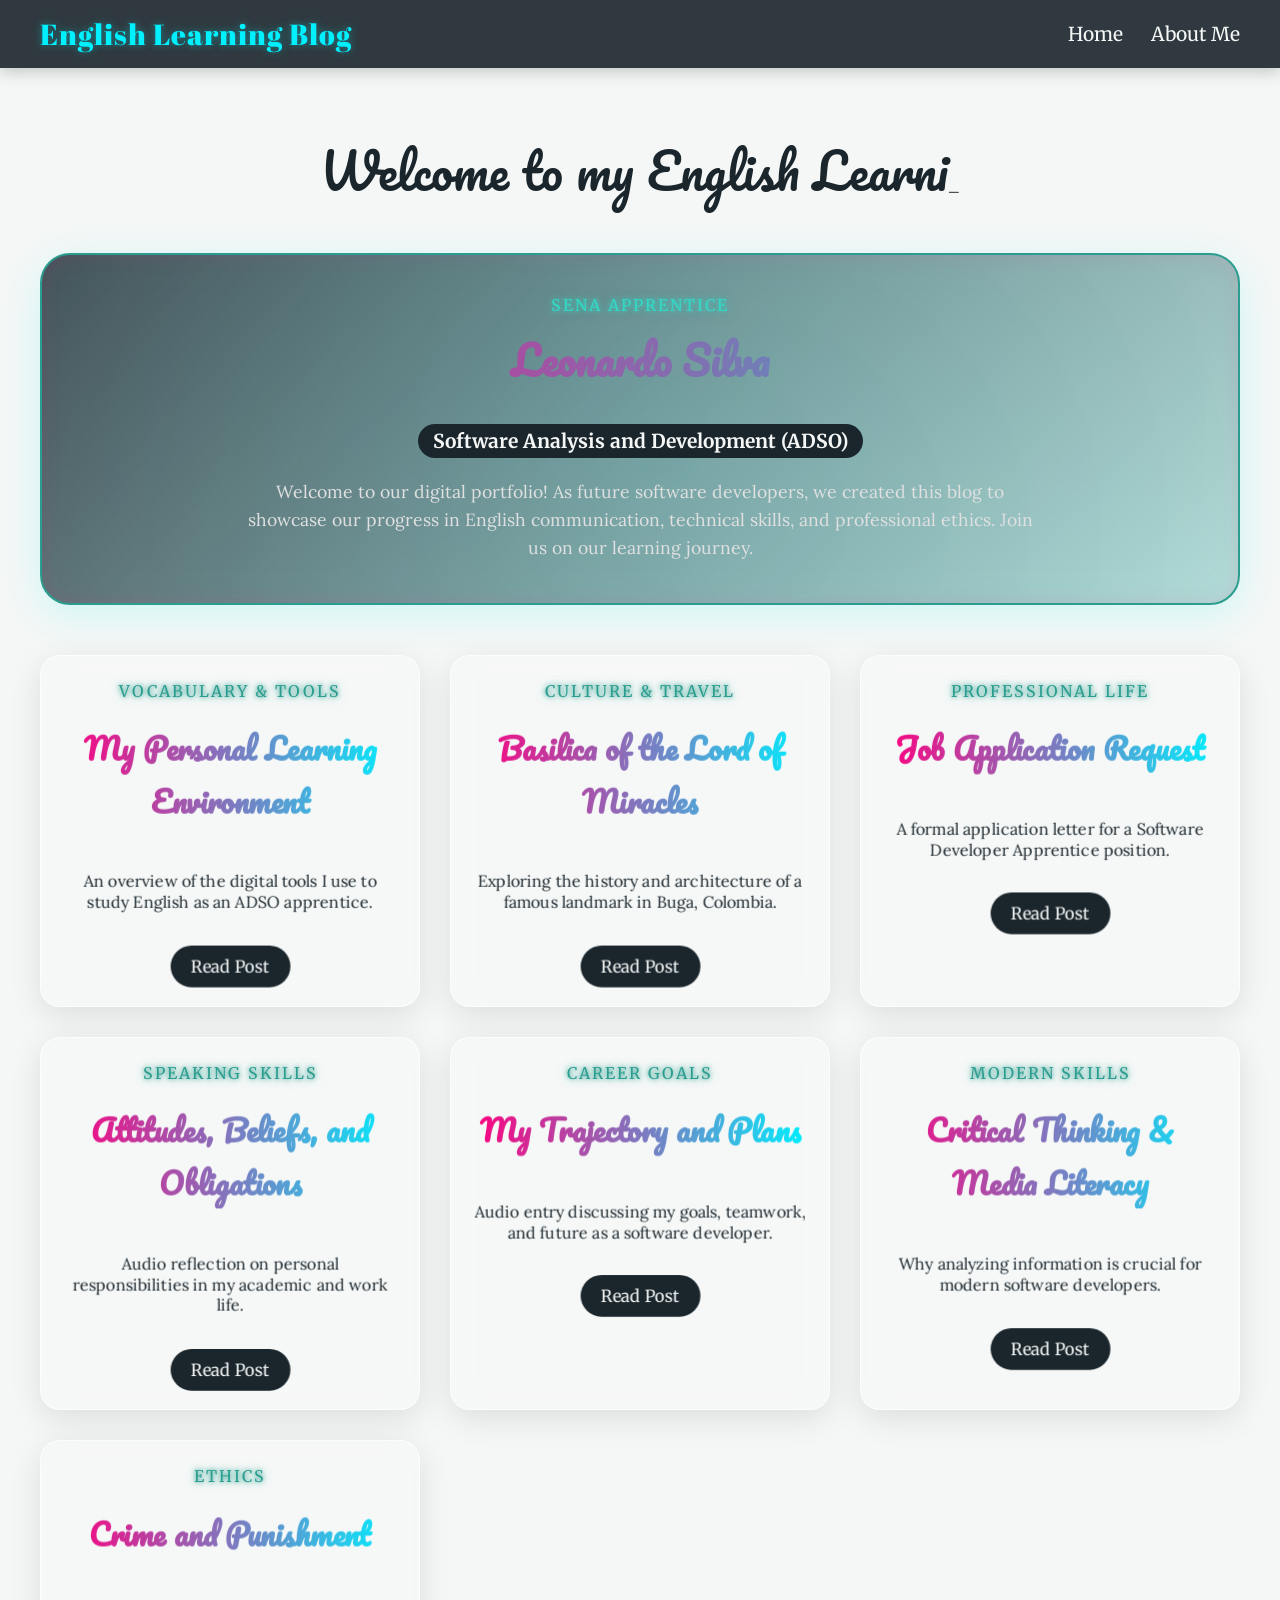
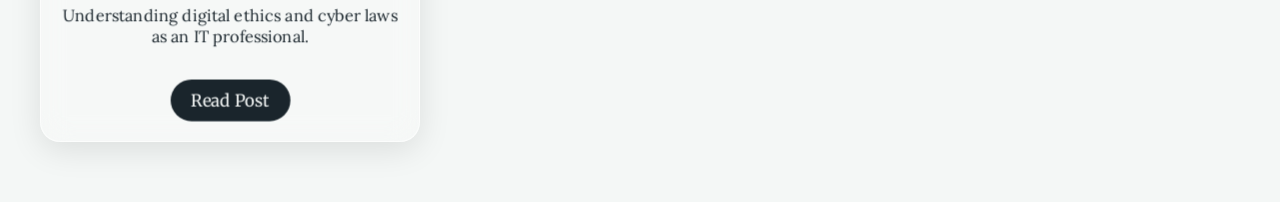
<file: index.html>
<!DOCTYPE html>
<html lang="en">
<head>
    <meta charset="UTF-8">
    <meta name="viewport" content="width=device-width, initial-scale=1.0">
    <title>My English Blog - SENA</title>
    <link rel="stylesheet" href="styles.css">
</head>
<body>

<nav>
    <div class="nav-brand">English Learning Blog</div>
    <div class="nav-links">
        <a href="index.html">Home</a>
        <a href="#">About Me</a>
    </div>
</nav>

<div class="container">
    <div class="typewriter-container">
        <span id="typewriter"></span><span class="cursor">_</span>
    </div>

    <!-- NUEVO: Banner de Autores Destacado -->
    <div class="author-banner hidden-scroll">
        <div class="banner-content">
            <span class="neon-glow-banner">SENA Apprentice</span>
            <h1 class="gradient-text-banner">Leonardo Silva</h1>
            <p class="role-text">Software Analysis and Development (ADSO)</p>
            <p class="bio-text">Welcome to our digital portfolio! As future software developers, we created this blog to showcase our progress in English communication, technical skills, and professional ethics. Join us on our learning journey.</p>
        </div>
    </div>
    <!-- FIN: Banner de Autores -->
    
    <div class="blog-grid">
        <!-- Post 1 -->
        <div class="card hidden-scroll">
            <span class="neon-glow">Vocabulary & Tools</span>
            <h2 class="gradient-text">My Personal Learning Environment</h2>
            <div class="reading-line"></div>
            <p>An overview of the digital tools I use to study English as an ADSO apprentice.</p>
            <a href="posts/post1.html">Read Post</a>
        </div>

        <!-- Post 2 -->
        <div class="card hidden-scroll">
            <span class="neon-glow">Culture & Travel</span>
            <h2 class="gradient-text">Basilica of the Lord of Miracles</h2>
            <div class="reading-line"></div>
            <p>Exploring the history and architecture of a famous landmark in Buga, Colombia.</p>
            <a href="posts/post2.html">Read Post</a>
        </div>

        <!-- Post 3 -->
        <div class="card hidden-scroll">
            <span class="neon-glow">Professional Life</span>
            <h2 class="gradient-text">Job Application Request</h2>
            <div class="reading-line"></div>
            <p>A formal application letter for a Software Developer Apprentice position.</p>
            <a href="posts/post3.html">Read Post</a>
        </div>

        <!-- Post 4 -->
        <div class="card hidden-scroll">
            <span class="neon-glow">Speaking Skills</span>
            <h2 class="gradient-text">Attitudes, Beliefs, and Obligations</h2>
            <div class="reading-line"></div>
            <p>Audio reflection on personal responsibilities in my academic and work life.</p>
            <a href="posts/post4.html">Read Post</a>
        </div>

        <!-- Post 5 -->
        <div class="card hidden-scroll">
            <span class="neon-glow">Career Goals</span>
            <h2 class="gradient-text">My Trajectory and Plans</h2>
            <div class="reading-line"></div>
            <p>Audio entry discussing my goals, teamwork, and future as a software developer.</p>
            <a href="posts/post5.html">Read Post</a>
        </div>

        <!-- Post 6 -->
        <div class="card hidden-scroll">
            <span class="neon-glow">Modern Skills</span>
            <h2 class="gradient-text">Critical Thinking & Media Literacy</h2>
            <div class="reading-line"></div>
            <p>Why analyzing information is crucial for modern software developers.</p>
            <a href="posts/post6.html">Read Post</a>
        </div>

        <!-- Post 7 -->
        <div class="card hidden-scroll">
            <span class="neon-glow">Ethics</span>
            <h2 class="gradient-text">Crime and Punishment</h2>
            <div class="reading-line"></div>
            <p>Understanding digital ethics and cyber laws as an IT professional.</p>
            <a href="posts/post7.html">Read Post</a>
        </div>
    </div>
</div>

<script src="script.js"></script>
</body>
</html>
</file>
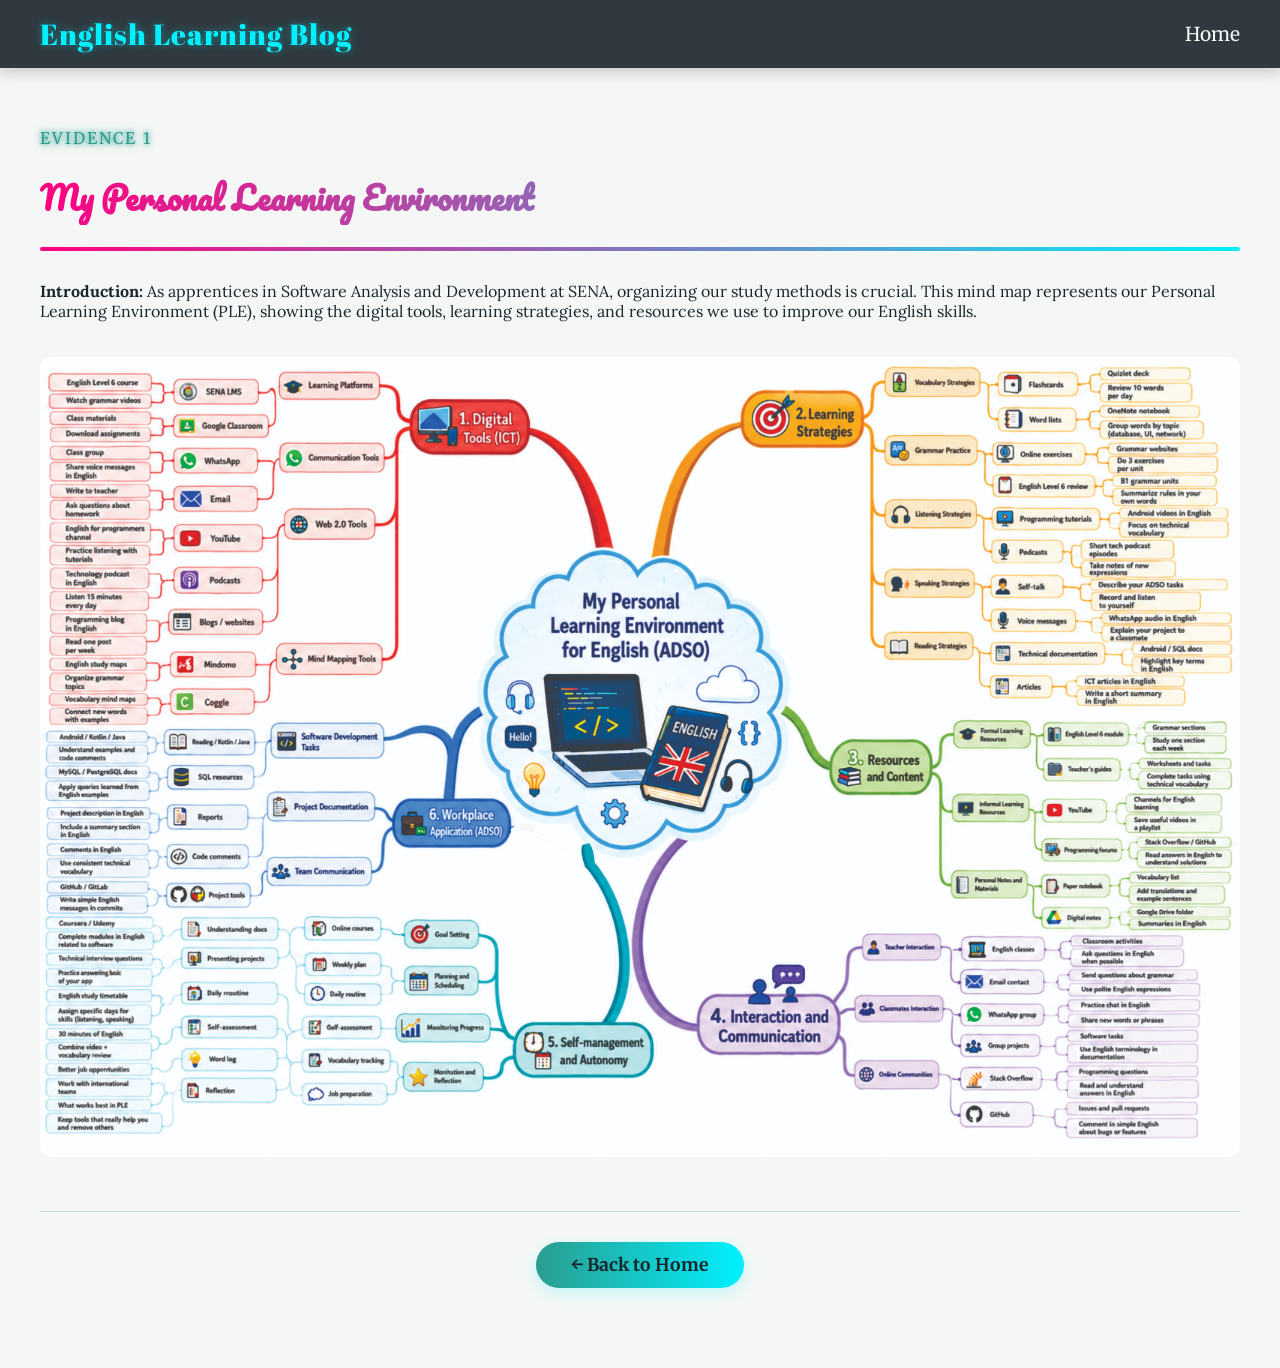
<file: posts/post1.html>
<!DOCTYPE html>
<html lang="en">
<head>
    <meta charset="UTF-8">
    <meta name="viewport" content="width=device-width, initial-scale=1.0">
    <title>Post 1 - My English Blog</title>
    <!-- Sube un nivel para encontrar el CSS -->
    <link rel="stylesheet" href="../styles.css"> 
</head>
<body>

<nav>
    <div class="nav-brand">English Learning Blog</div>
    <div class="nav-links">
        <a href="../index.html">Home</a>
    </div>
</nav>

<div class="container hidden-scroll">
    <span class="neon-glow">Evidence 1</span>
    <h1 class="gradient-text">My Personal Learning Environment</h1>
    <div class="reading-line post-reading-line"></div>
    
    <div class="post-content">
        <p><strong>Introduction:</strong> As apprentices in Software Analysis and Development at SENA, organizing our study methods is crucial. This mind map represents our Personal Learning Environment (PLE), showing the digital tools, learning strategies, and resources we use to improve our English skills.</p>
        
        <!-- Aquí puedes enlazar tu imagen -->
        <img src="../assets/Mapa Mental PLE Final.jpg" alt="Mind Map PLE" style="width:100%; border-radius: 10px; margin-top: 20px;">
    </div>

    <!-- NUEVO: Botón de regresar al inicio -->
    <div class="back-home-container">
        <a href="../index.html" class="back-home-btn">← Back to Home</a>
    </div>
    
</div>

<script src="../script.js"></script>
</body>
</html>
</file>
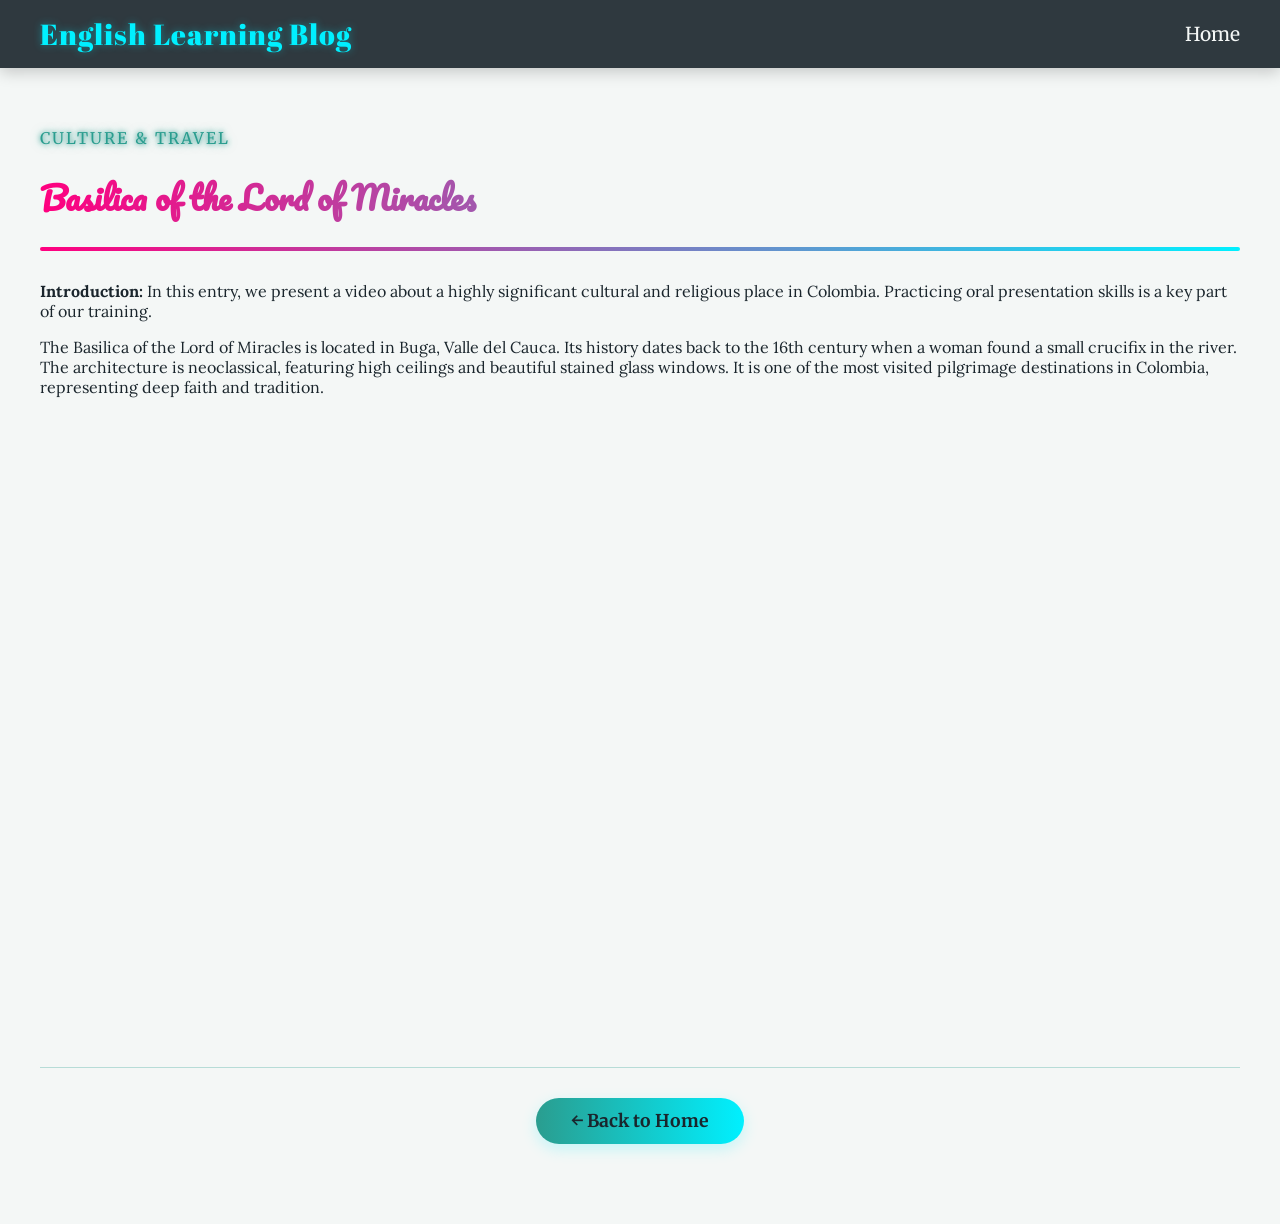
<file: posts/post2.html>
<!DOCTYPE html>
<html lang="en">
<head>
    <meta charset="UTF-8">
    <meta name="viewport" content="width=device-width, initial-scale=1.0">
    <title>Basilica of the Lord of Miracles - My English Blog</title>
    <link rel="stylesheet" href="../styles.css"> 
</head>
<body>

<nav>
    <div class="nav-brand">English Learning Blog</div>
    <div class="nav-links">
        <a href="../index.html">Home</a>
    </div>
</nav>

<div class="container hidden-scroll">
    <span class="neon-glow">Culture & Travel</span>
    <h1 class="gradient-text">Basilica of the Lord of Miracles</h1>
    <div class="reading-line post-reading-line"></div>
    
    <div class="post-content">
        <p><strong>Introduction:</strong> In this entry, we present a video about a highly significant cultural and religious place in Colombia. Practicing oral presentation skills is a key part of our training.</p>
        
        <p>The Basilica of the Lord of Miracles is located in Buga, Valle del Cauca. Its history dates back to the 16th century when a woman found a small crucifix in the river. The architecture is neoclassical, featuring high ceilings and beautiful stained glass windows. It is one of the most visited pilgrimage destinations in Colombia, representing deep faith and tradition.</p>
        
        <!-- Puedes agregar aquí tu video si lo tienes en YouTube o en archivo -->
        <!-- <video width="100%" controls> <source src="https://www.youtube.com/watch?v=aRs0YpxTWAM" type="video/mp4"></video> -->
	<iframe width="100%" height="600" src="https://www.youtube.com/embed/aRs0YpxTWAM?si=J3z502HFNbr4y7v0" 				title="YouTube video player" frameborder="0" allow="accelerometer; autoplay; clipboard-write; encrypted-		media; gyroscope; picture-in-picture; web-share" referrerpolicy="strict-origin-when-cross-origin" 	allowfullscreen></iframe>
    </div>

    <!-- NUEVO: Botón de regresar al inicio -->
    <div class="back-home-container">
        <a href="../index.html" class="back-home-btn">← Back to Home</a>
    </div>
    
</div>

<script src="../script.js"></script>
</body>
</html>
</file>
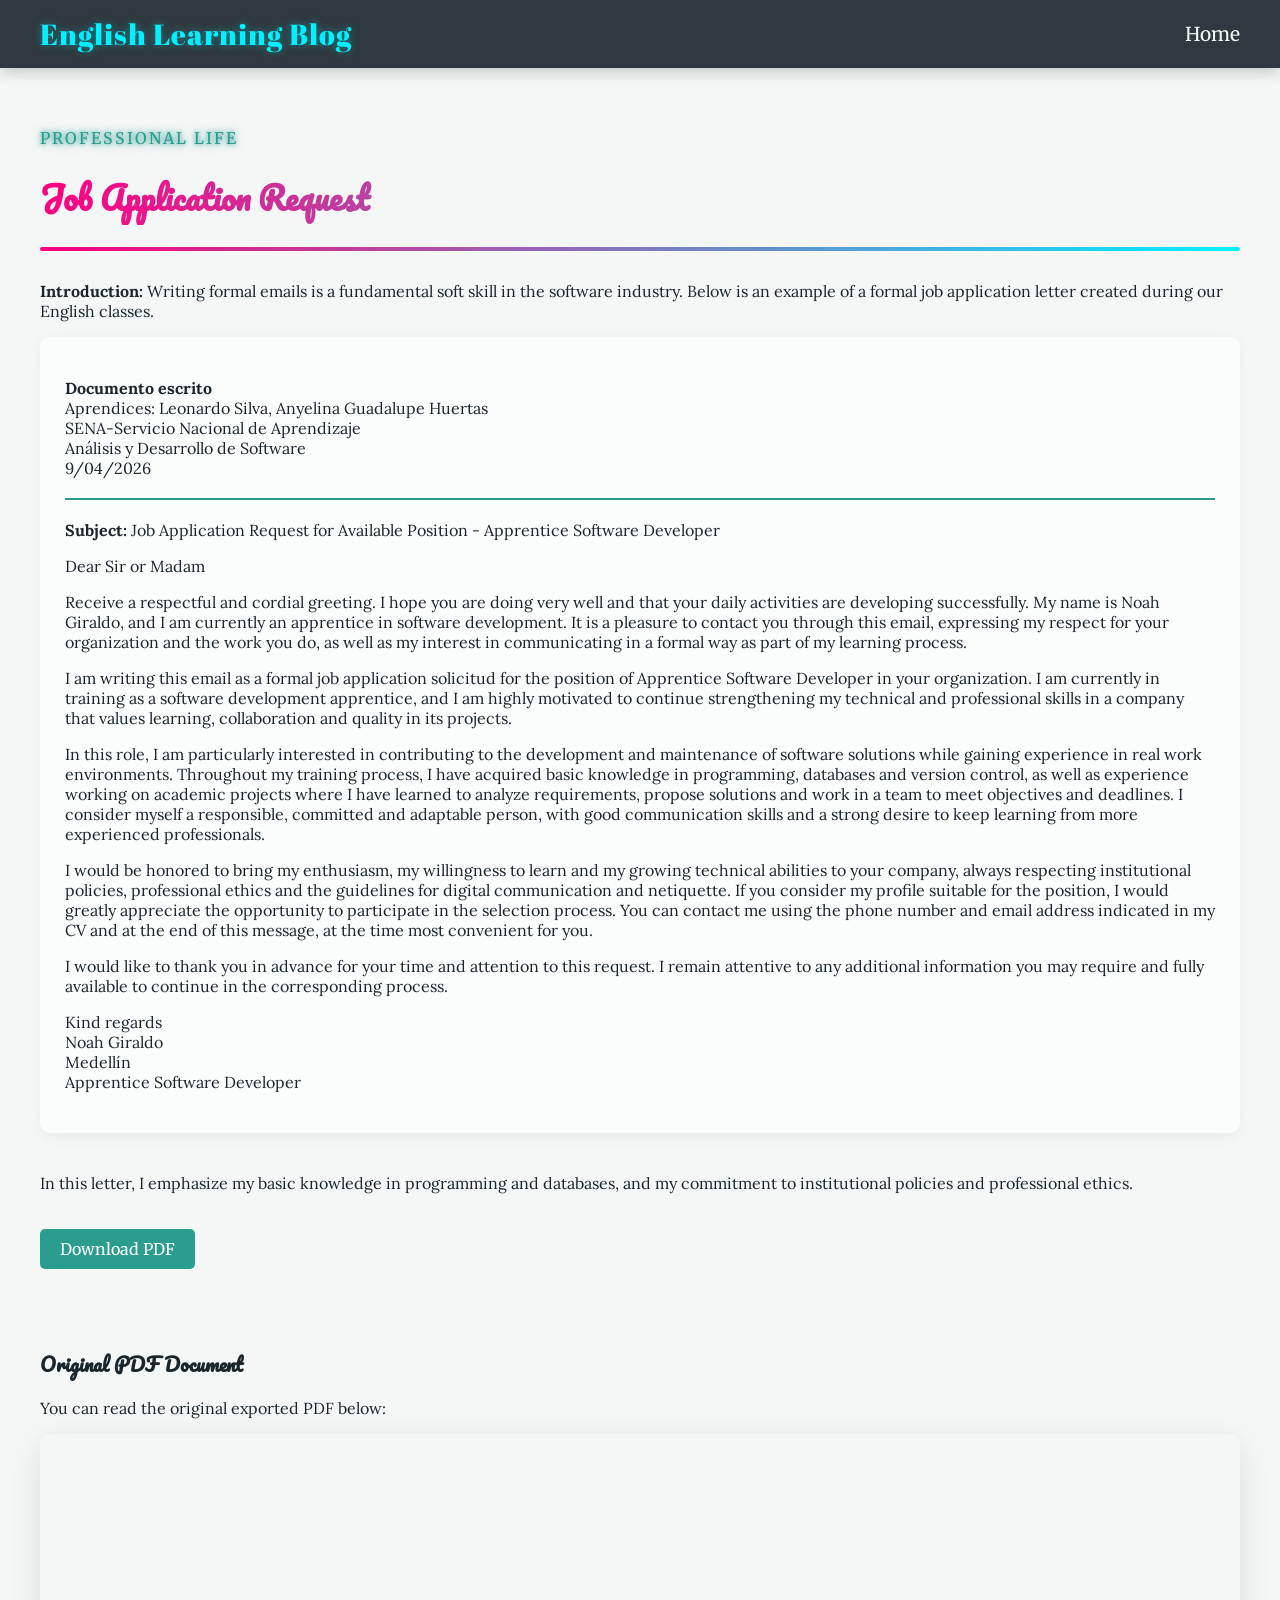
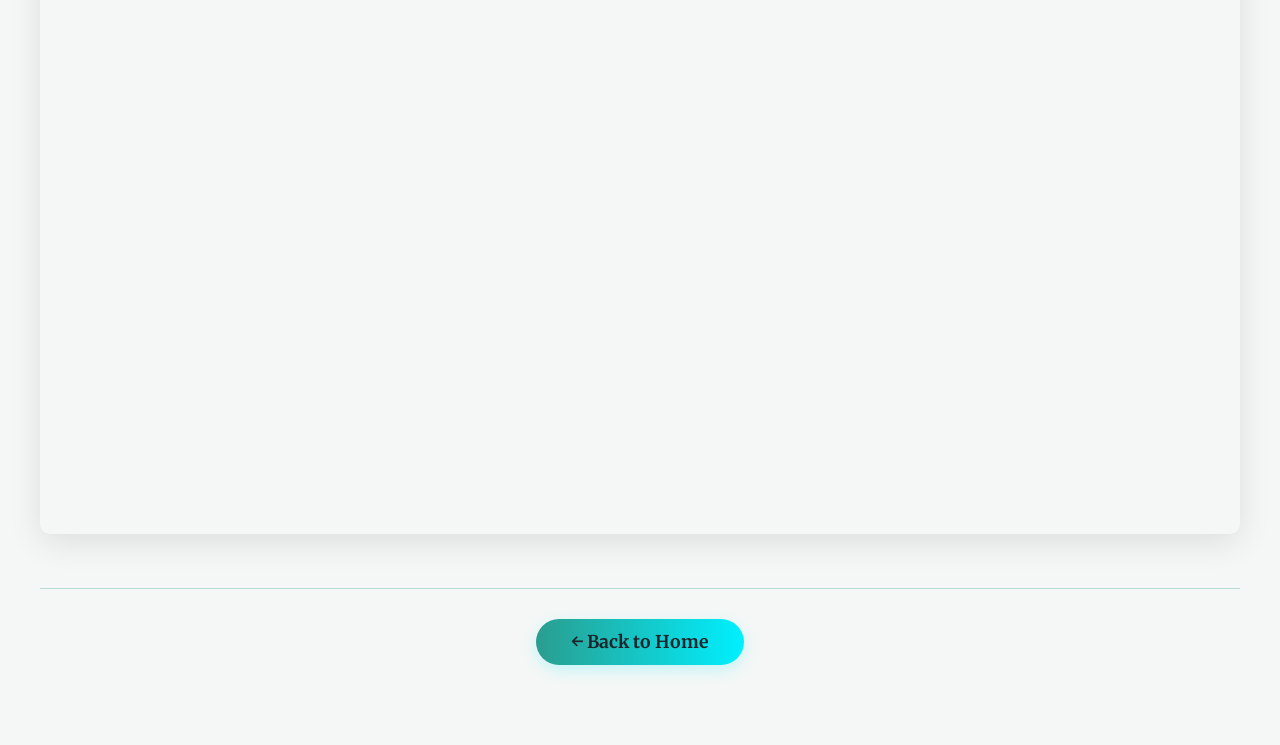
<file: posts/post3.html>
<!DOCTYPE html>
<html lang="en">
<head>
    <meta charset="UTF-8">
    <meta name="viewport" content="width=device-width, initial-scale=1.0">
    <title>Job Application Request - My English Blog</title>
    <link rel="stylesheet" href="../styles.css"> 
</head>
<body>

<nav>
    <div class="nav-brand">English Learning Blog</div>
    <div class="nav-links">
        <a href="../index.html">Home</a>
    </div>
</nav>

<div class="container hidden-scroll">
    <span class="neon-glow">Professional Life</span>
    <h1 class="gradient-text">Job Application Request</h1>
    <div class="reading-line post-reading-line"></div>
    
    <div class="post-content">
        <p><strong>Introduction:</strong> Writing formal emails is a fundamental soft skill in the software industry. Below is an example of a formal job application letter created during our English classes.</p>
        
        <!-- Contenedor del texto extraído -->
        <div style="background: rgba(255, 255, 255, 0.7); padding: 25px; border-radius: 10px; margin-bottom: 40px; color: #1A252C; box-shadow: 0 4px 15px rgba(0,0,0,0.05);">
            <p>
                <strong>Documento escrito</strong><br>
                Aprendices: Leonardo Silva, Anyelina Guadalupe Huertas<br>
                SENA-Servicio Nacional de Aprendizaje<br>
                Análisis y Desarrollo de Software<br>
                9/04/2026
            </p>
            
            <hr style="border: 0.5px solid #2A9D8F; margin: 20px 0;">

            <p><strong>Subject:</strong> Job Application Request for Available Position - Apprentice Software Developer</p>
            
            <p>Dear Sir or Madam</p>
            
            <p>Receive a respectful and cordial greeting. I hope you are doing very well and that your daily activities are developing successfully. My name is Noah Giraldo, and I am currently an apprentice in software development. It is a pleasure to contact you through this email, expressing my respect for your organization and the work you do, as well as my interest in communicating in a formal way as part of my learning process.</p>
            
            <p>I am writing this email as a formal job application solicitud for the position of Apprentice Software Developer in your organization. I am currently in training as a software development apprentice, and I am highly motivated to continue strengthening my technical and professional skills in a company that values learning, collaboration and quality in its projects.</p>
            
            <p>In this role, I am particularly interested in contributing to the development and maintenance of software solutions while gaining experience in real work environments. Throughout my training process, I have acquired basic knowledge in programming, databases and version control, as well as experience working on academic projects where I have learned to analyze requirements, propose solutions and work in a team to meet objectives and deadlines. I consider myself a responsible, committed and adaptable person, with good communication skills and a strong desire to keep learning from more experienced professionals.</p>
            
            <p>I would be honored to bring my enthusiasm, my willingness to learn and my growing technical abilities to your company, always respecting institutional policies, professional ethics and the guidelines for digital communication and netiquette. If you consider my profile suitable for the position, I would greatly appreciate the opportunity to participate in the selection process. You can contact me using the phone number and email address indicated in my CV and at the end of this message, at the time most convenient for you.</p>
            
            <p>I would like to thank you in advance for your time and attention to this request. I remain attentive to any additional information you may require and fully available to continue in the corresponding process.</p>
            
            <p>
                Kind regards<br>
                Noah Giraldo<br>
                Medellín<br>
                Apprentice Software Developer
            </p>
        </div>
        
        <p>In this letter, I emphasize my basic knowledge in programming and databases, and my commitment to institutional policies and professional ethics.</p>

        <!-- Puedes enlazar tu PDF aquí si lo deseas -->
        <a href="../assets/Evidencia Documento escrito.pdf" target="_blank" class="card-btn" style="display:inline-block; margin-top:20px; padding:10px 20px; background:#2A9D8F; color:white; text-decoration:none; border-radius:5px;">Download PDF</a>

        <br><br><br><br>

        <h3 style="color: var(--text-color);">Original PDF Document</h3>
        <p>You can read the original exported PDF below:</p>
        
        <!-- Visor de PDF usando iframe -->
        <iframe 
            src="../assets/Evidencia Documento escrito.pdf" 
            width="100%" 
            height="700px" 
            style="border: none; border-radius: 10px; box-shadow: 0 8px 32px rgba(0, 0, 0, 0.1);">
            <!-- Mensaje alternativo por si el navegador no soporta iframes -->
            <p>Tu navegador no soporta el visor de PDF. <a href="../assets/Evidencia Documento escrito.pdf" style="color: #2A9D8F;">Haz clic aquí para descargar el PDF</a>.</p>
        </iframe>
    </div>

    <!-- NUEVO: Botón de regresar al inicio -->
    <div class="back-home-container">
        <a href="../index.html" class="back-home-btn">← Back to Home</a>
    </div>
    
</div>

<script src="../script.js"></script>
</body>
</html>
</file>
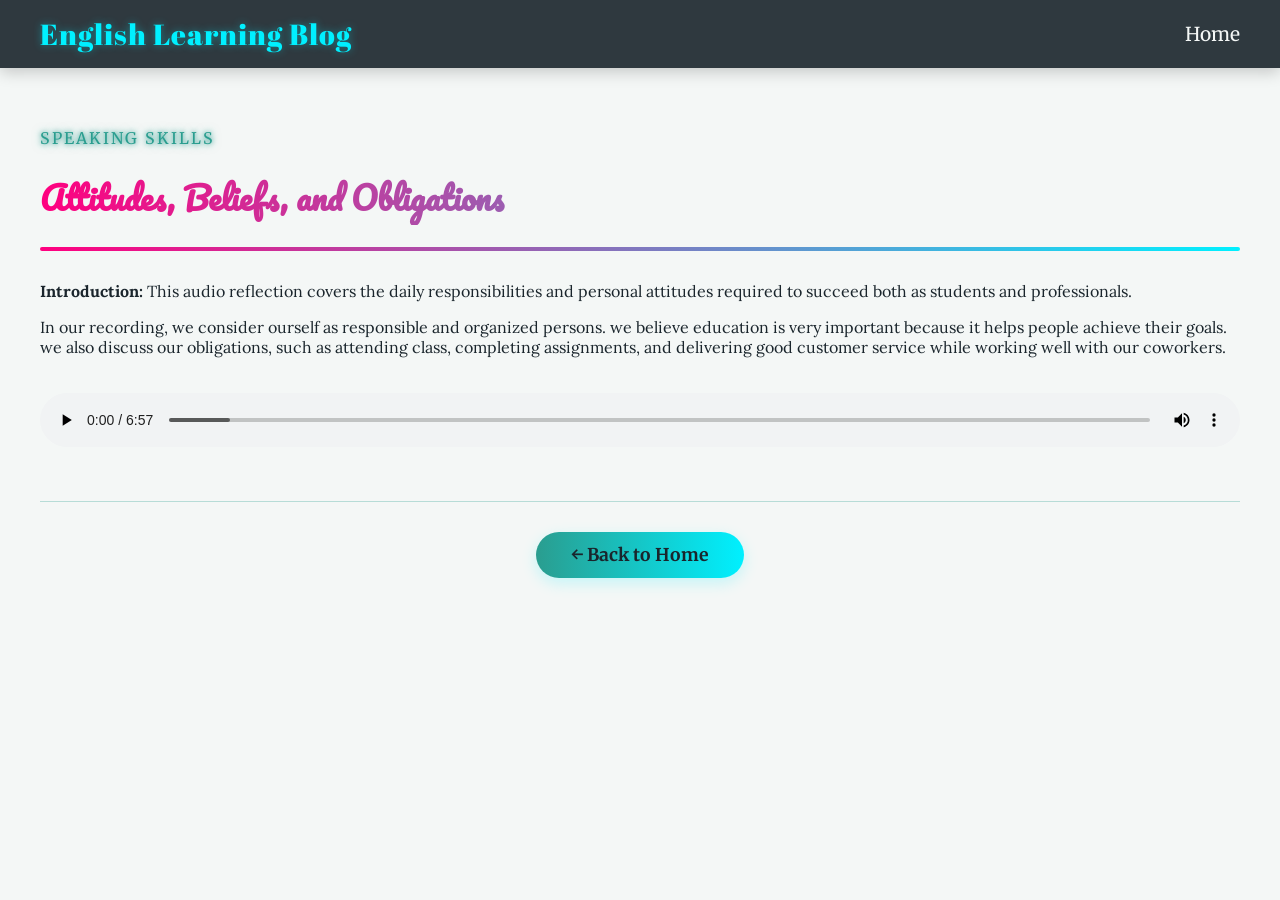
<file: posts/post4.html>
<!DOCTYPE html>
<html lang="en">
<head>
    <meta charset="UTF-8">
    <meta name="viewport" content="width=device-width, initial-scale=1.0">
    <title>Attitudes, Beliefs, and Obligations - My English Blog</title>
    <link rel="stylesheet" href="../styles.css"> 
</head>
<body>

<nav>
    <div class="nav-brand">English Learning Blog</div>
    <div class="nav-links">
        <a href="../index.html">Home</a>
    </div>
</nav>

<div class="container hidden-scroll">
    <span class="neon-glow">Speaking Skills</span>
    <h1 class="gradient-text">Attitudes, Beliefs, and Obligations</h1>
    <div class="reading-line post-reading-line"></div>
    
    <div class="post-content">
        <p><strong>Introduction:</strong> This audio reflection covers the daily responsibilities and personal attitudes required to succeed both as students and professionals.</p>
        
        <p>In our recording, we consider ourself as responsible and organized persons. we believe education is very important because it helps people achieve their goals. we also discuss our obligations, such as attending class, completing assignments, and delivering good customer service while working well with our coworkers.</p>
        
        <!-- Etiqueta de audio -->
        <audio controls style="width:100%; margin-top:20px;"><source src="../assets/Actitudes y Creencias.mp3" type="audio/mpeg">Your browser does not support the audio element.</audio>
    </div>

    <!-- NUEVO: Botón de regresar al inicio -->
    <div class="back-home-container">
        <a href="../index.html" class="back-home-btn">← Back to Home</a>
    </div>
    
</div>

<script src="../script.js"></script>
</body>
</html>
</file>
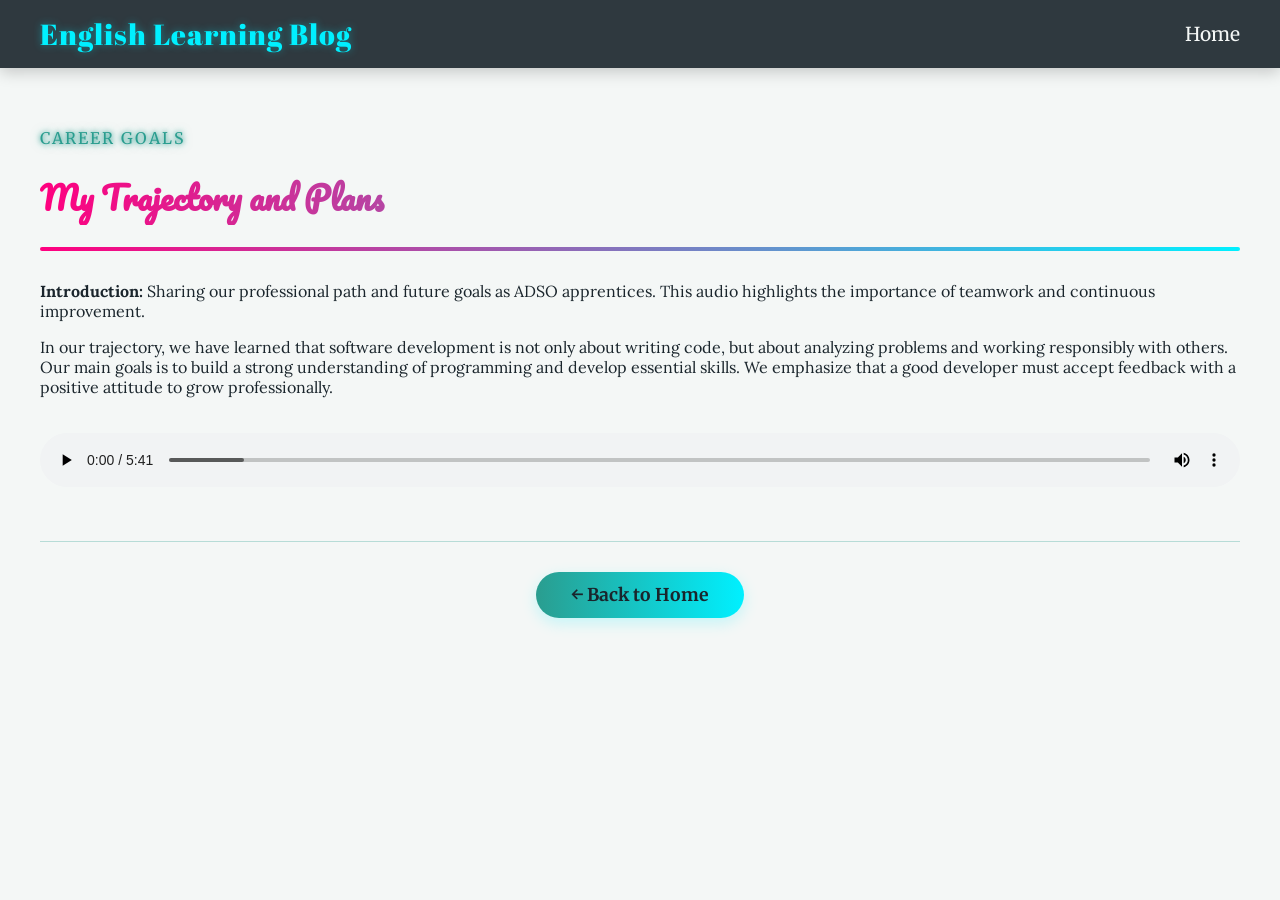
<file: posts/post5.html>
<!DOCTYPE html>
<html lang="en">
<head>
    <meta charset="UTF-8">
    <meta name="viewport" content="width=device-width, initial-scale=1.0">
    <title>My Trajectory and Plans - My English Blog</title>
    <link rel="stylesheet" href="../styles.css"> 
</head>
<body>

<nav>
    <div class="nav-brand">English Learning Blog</div>
    <div class="nav-links">
        <a href="../index.html">Home</a>
    </div>
</nav>

<div class="container hidden-scroll">
    <span class="neon-glow">Career Goals</span>
    <h1 class="gradient-text">My Trajectory and Plans</h1>
    <div class="reading-line post-reading-line"></div>
    
    <div class="post-content">
        <p><strong>Introduction:</strong> Sharing our professional path and future goals as ADSO apprentices. This audio highlights the importance of teamwork and continuous improvement.</p>
        
        <p>In our trajectory, we have learned that software development is not only about writing code, but about analyzing problems and working responsibly with others. Our main goals is to build a strong understanding of programming and develop essential skills. We emphasize that a good developer must accept feedback with a positive attitude to grow professionally.</p>
        
        <!-- Etiqueta de audio -->
        <audio controls style="width:100%; margin-top:20px;"><source src="../assets/Trayectoria y Planes.mp3" type="audio/mpeg">Your browser does not support the audio element.</audio>
    </div>

    <!-- NUEVO: Botón de regresar al inicio -->
    <div class="back-home-container">
        <a href="../index.html" class="back-home-btn">← Back to Home</a>
    </div>

</div>

<script src="../script.js"></script>
</body>
</html>
</file>
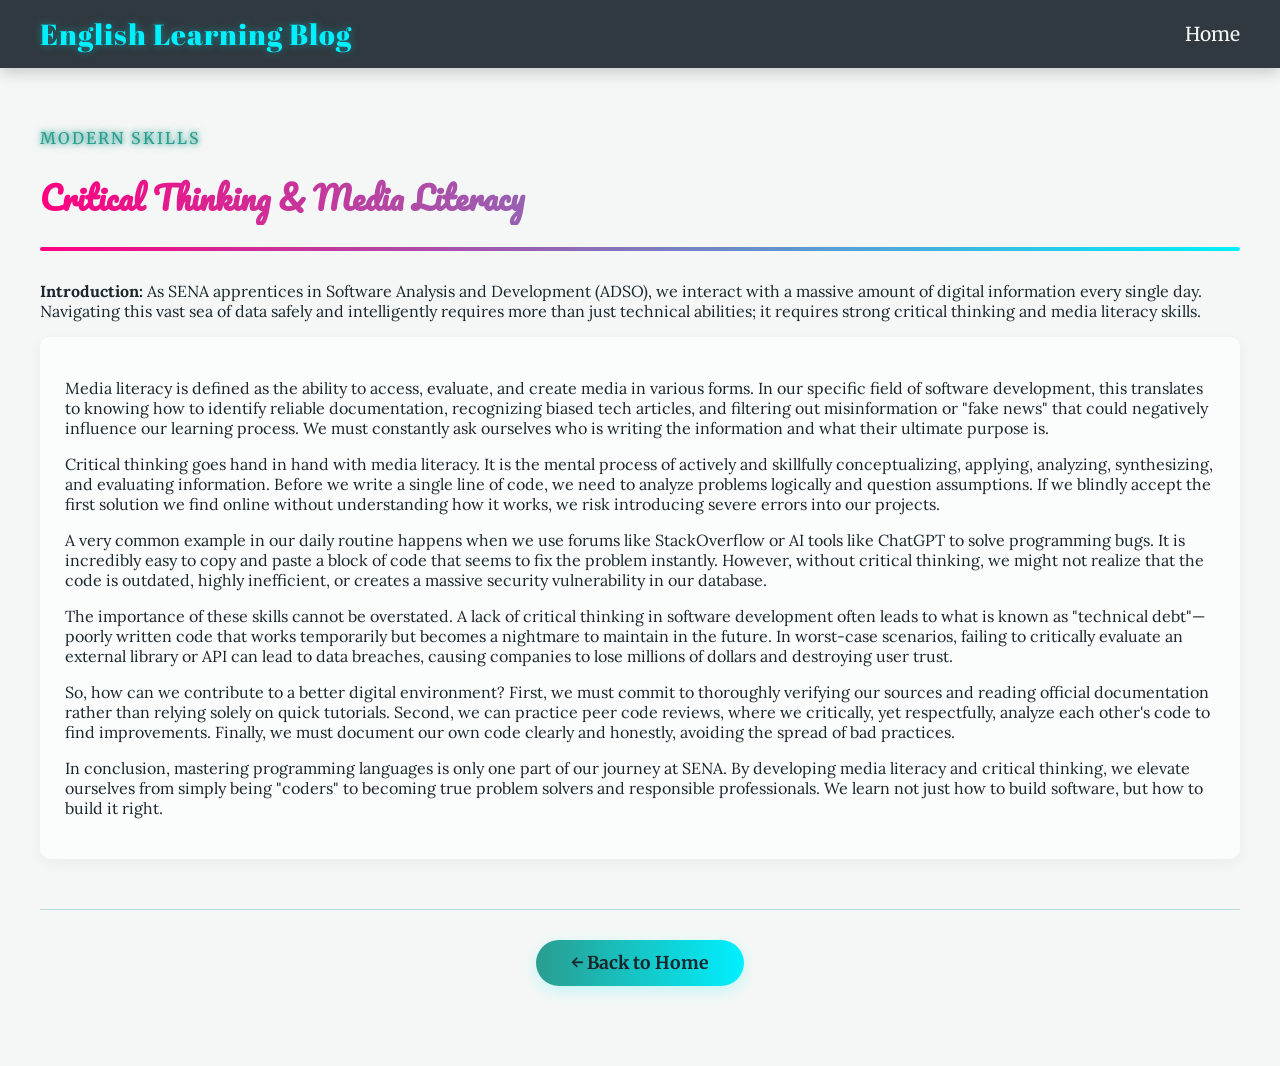
<file: posts/post6.html>
<!DOCTYPE html>
<html lang="en">
<head>
    <meta charset="UTF-8">
    <meta name="viewport" content="width=device-width, initial-scale=1.0">
    <title>Critical Thinking & Media Literacy - My English Blog</title>
    <link rel="stylesheet" href="../styles.css"> 
</head>
<body>

<nav>
    <div class="nav-brand">English Learning Blog</div>
    <div class="nav-links">
        <a href="../index.html">Home</a>
    </div>
</nav>

<div class="container hidden-scroll">
    <span class="neon-glow">Modern Skills</span>
    <h1 class="gradient-text">Critical Thinking & Media Literacy</h1>
    <div class="reading-line post-reading-line"></div>
    
    <div class="post-content">
        <p><strong>Introduction:</strong> As SENA apprentices in Software Analysis and Development (ADSO), we interact with a massive amount of digital information every single day. Navigating this vast sea of data safely and intelligently requires more than just technical abilities; it requires strong critical thinking and media literacy skills.</p>
        
        <div style="background: rgba(255, 255, 255, 0.7); padding: 25px; border-radius: 10px; margin-bottom: 40px; color: #1A252C; box-shadow: 0 4px 15px rgba(0,0,0,0.05);">
            <p>Media literacy is defined as the ability to access, evaluate, and create media in various forms. In our specific field of software development, this translates to knowing how to identify reliable documentation, recognizing biased tech articles, and filtering out misinformation or "fake news" that could negatively influence our learning process. We must constantly ask ourselves who is writing the information and what their ultimate purpose is.</p>
            
            <p>Critical thinking goes hand in hand with media literacy. It is the mental process of actively and skillfully conceptualizing, applying, analyzing, synthesizing, and evaluating information. Before we write a single line of code, we need to analyze problems logically and question assumptions. If we blindly accept the first solution we find online without understanding how it works, we risk introducing severe errors into our projects.</p>
            
            <p>A very common example in our daily routine happens when we use forums like StackOverflow or AI tools like ChatGPT to solve programming bugs. It is incredibly easy to copy and paste a block of code that seems to fix the problem instantly. However, without critical thinking, we might not realize that the code is outdated, highly inefficient, or creates a massive security vulnerability in our database.</p>
            
            <p>The importance of these skills cannot be overstated. A lack of critical thinking in software development often leads to what is known as "technical debt"—poorly written code that works temporarily but becomes a nightmare to maintain in the future. In worst-case scenarios, failing to critically evaluate an external library or API can lead to data breaches, causing companies to lose millions of dollars and destroying user trust.</p>
            
            <p>So, how can we contribute to a better digital environment? First, we must commit to thoroughly verifying our sources and reading official documentation rather than relying solely on quick tutorials. Second, we can practice peer code reviews, where we critically, yet respectfully, analyze each other's code to find improvements. Finally, we must document our own code clearly and honestly, avoiding the spread of bad practices.</p>
            
            <p>In conclusion, mastering programming languages is only one part of our journey at SENA. By developing media literacy and critical thinking, we elevate ourselves from simply being "coders" to becoming true problem solvers and responsible professionals. We learn not just how to build software, but how to build it right.</p>
        </div>
    </div>

    <!-- NUEVO: Botón de regresar al inicio -->
    <div class="back-home-container">
        <a href="../index.html" class="back-home-btn">← Back to Home</a>
    </div>

</div>

<script src="../script.js"></script>
</body>
</html>
</file>
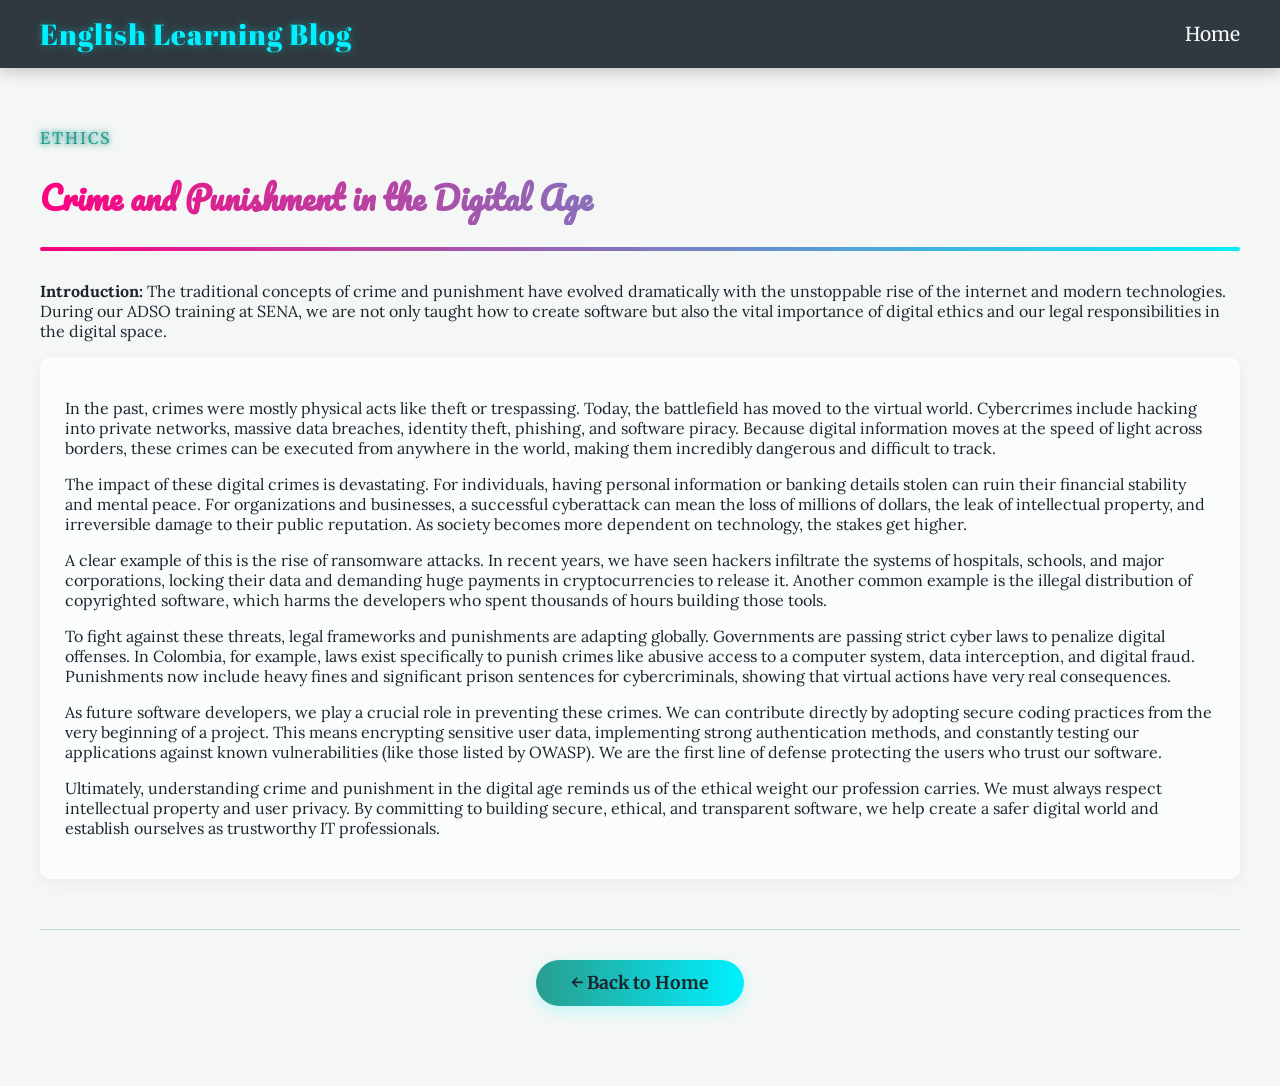
<file: posts/post7.html>
<!DOCTYPE html>
<html lang="en">
<head>
    <meta charset="UTF-8">
    <meta name="viewport" content="width=device-width, initial-scale=1.0">
    <title>Crime and Punishment - My English Blog</title>
    <link rel="stylesheet" href="../styles.css"> 
</head>
<body>

<nav>
    <div class="nav-brand">English Learning Blog</div>
    <div class="nav-links">
        <a href="../index.html">Home</a>
    </div>
</nav>

<div class="container hidden-scroll">
    <span class="neon-glow">Ethics</span>
    <h1 class="gradient-text">Crime and Punishment in the Digital Age</h1>
    <div class="reading-line post-reading-line"></div>
    
    <div class="post-content">
        <p><strong>Introduction:</strong> The traditional concepts of crime and punishment have evolved dramatically with the unstoppable rise of the internet and modern technologies. During our ADSO training at SENA, we are not only taught how to create software but also the vital importance of digital ethics and our legal responsibilities in the digital space.</p>
        
        <div style="background: rgba(255, 255, 255, 0.7); padding: 25px; border-radius: 10px; margin-bottom: 40px; color: #1A252C; box-shadow: 0 4px 15px rgba(0,0,0,0.05);">

            <p>In the past, crimes were mostly physical acts like theft or trespassing. Today, the battlefield has moved to the virtual world. Cybercrimes include hacking into private networks, massive data breaches, identity theft, phishing, and software piracy. Because digital information moves at the speed of light across borders, these crimes can be executed from anywhere in the world, making them incredibly dangerous and difficult to track.</p>
            
            <p>The impact of these digital crimes is devastating. For individuals, having personal information or banking details stolen can ruin their financial stability and mental peace. For organizations and businesses, a successful cyberattack can mean the loss of millions of dollars, the leak of intellectual property, and irreversible damage to their public reputation. As society becomes more dependent on technology, the stakes get higher.</p>
            
            <p>A clear example of this is the rise of ransomware attacks. In recent years, we have seen hackers infiltrate the systems of hospitals, schools, and major corporations, locking their data and demanding huge payments in cryptocurrencies to release it. Another common example is the illegal distribution of copyrighted software, which harms the developers who spent thousands of hours building those tools.</p>
            
            <p>To fight against these threats, legal frameworks and punishments are adapting globally. Governments are passing strict cyber laws to penalize digital offenses. In Colombia, for example, laws exist specifically to punish crimes like abusive access to a computer system, data interception, and digital fraud. Punishments now include heavy fines and significant prison sentences for cybercriminals, showing that virtual actions have very real consequences.</p>
            
            <p>As future software developers, we play a crucial role in preventing these crimes. We can contribute directly by adopting secure coding practices from the very beginning of a project. This means encrypting sensitive user data, implementing strong authentication methods, and constantly testing our applications against known vulnerabilities (like those listed by OWASP). We are the first line of defense protecting the users who trust our software.</p>
            
            <p>Ultimately, understanding crime and punishment in the digital age reminds us of the ethical weight our profession carries. We must always respect intellectual property and user privacy. By committing to building secure, ethical, and transparent software, we help create a safer digital world and establish ourselves as trustworthy IT professionals.</p>
        </div>
    </div>

    <!-- NUEVO: Botón de regresar al inicio -->
    <div class="back-home-container">
        <a href="../index.html" class="back-home-btn">← Back to Home</a>
    </div>

</div>

<script src="../script.js"></script>
</body>
</html>
</file>
<file: styles.css>
/* Importar Fuentes #11c3cf*/
@import url('https://fonts.googleapis.com/css2?family=Abril+Fatface&family=Lora:ital,wght@0,400;0,700;1,400&family=Merriweather:wght@400;700&family=Pacifico&display=swap');

:root {
    --bg-color: #F4F7F6;
    --text-color: #1A252C;
    --accent-color: #2A9D8F;
    --accent-color-banner: #35d8c5;
    --gradient-1: #ff007f;
    --gradient-2: #00f0ff;
    --gradient-3: #18cdda;
}

body {
    background-color: var(--bg-color);
    color: var(--text-color);
    font-family: 'Lora', serif;
    margin: 0;
    padding: 0;
    overflow-x: hidden;
}

/* Tipografía general */
h1, h2, h3 { font-family: 'Pacifico', cursive; }
a, button { font-family: 'Merriweather', serif; }
nav { font-family: 'Abril Fatface', display; }

/* Barra de navegación */
/*
nav {
    background: rgba(26, 37, 44, 0.9);
    padding: 20px;
    text-align: center;
}
nav a {
    color: var(--bg-color);
    text-decoration: none;
    font-size: 1.5rem;
    margin: 0 15px;
    transition: color 0.3s;
}
nav a:hover { color: var(--accent-color); }*/

/* Barra de navegación actualizada */
nav {
    background: rgba(26, 37, 44, 0.9);
    padding: 15px 40px;
    display: flex;
    justify-content: space-between;
    align-items: center;
    box-shadow: 0 4px 15px rgba(0, 0, 0, 0.2);
}

.nav-brand {
    font-family: 'Abril Fatface', display;
    color: var(--gradient-2);
    font-size: 1.8rem;
    text-shadow: 0 0 8px rgba(0, 240, 255, 0.4);
    letter-spacing: 1px;
}

.nav-links a {
    color: var(--bg-color);
    text-decoration: none;
    font-size: 1.2rem;
    margin-left: 25px;
    transition: color 0.3s;
    font-family: 'Merriweather', serif;
}

.nav-links a:hover { 
    color: var(--accent-color); 
}

/* Estilos para el botón de Back to Home al final del post */
.back-home-container {
    text-align: center;
    margin-top: 50px;
    margin-bottom: 20px;
    padding-top: 30px;
    border-top: 1px solid rgba(42, 157, 143, 0.3);
}

.back-home-btn {
    display: inline-block;
    padding: 12px 35px;
    background: linear-gradient(90deg, var(--accent-color), var(--gradient-2));
    color: var(--text-color);
    text-decoration: none;
    font-family: 'Merriweather', serif;
    font-weight: bold;
    font-size: 1.1rem;
    border-radius: 30px;
    transition: transform 0.3s, box-shadow 0.3s;
    box-shadow: 0 5px 15px rgba(0, 240, 255, 0.2);
}

.back-home-btn:hover {
    transform: translateY(-3px);
    box-shadow: 0 8px 25px rgba(0, 240, 255, 0.5);
    color: var(--text-color);
}

/* Contenedor principal */
.container {
    max-width: 1200px;
    margin: 40px auto;
    padding: 20px;
}

/* Textos especiales */
.gradient-text {
    background: linear-gradient(90deg, var(--gradient-1), var(--gradient-2));
    -webkit-background-clip: text;
    color: transparent;
}
.neon-glow {
    color: var(--accent-color);
    text-shadow: 0 0 5px var(--accent-color), 0 0 10px rgba(42, 157, 143, 0.5);
    font-family: 'Merriweather', serif;
    font-size: 1rem;
    text-transform: uppercase;
    letter-spacing: 2px;
}

/* Efecto Máquina de Escribir */
.typewriter-container {
    text-align: center;
    min-height: 80px;
    margin-bottom: 40px;
}
#typewriter {
    font-family: 'Pacifico', cursive;
    font-size: 3rem;
    color: var(--text-color);
}
.cursor { animation: blink 0.7s infinite; }
@keyframes blink { 50% { opacity: 0; } }

/* Cuadrícula de Tarjetas */
.blog-grid {
    display: grid;
    grid-template-columns: repeat(auto-fit, minmax(300px, 1fr));
    gap: 30px;
}

/* Glassmorphism y Tilt Effect */
.card {
    background: rgba(255, 255, 255, 0.2);
    backdrop-filter: blur(15px);
    -webkit-backdrop-filter: blur(15px);
    border: 1px solid rgba(255, 255, 255, 0.6);
    border-radius: 20px;
    padding: 25px;
    text-align: center;
    position: relative;
    box-shadow: 0 8px 32px 0 rgba(0, 0, 0, 0.1);
    transition: box-shadow 0.3s, border-color 0.3s;
    transform-style: preserve-3d;
    perspective: 1000px;
}

.card:hover {
    box-shadow: 0 0 20px var(--gradient-2), inset 0 0 10px var(--gradient-1);
    border-color: var(--gradient-2);
}

.card h2 {
    font-size: 1.8rem;
    transform: translateZ(30px); /* 3D effect */
}
.card p {
    transform: translateZ(20px);
}

.card a {
    display: inline-block;
    margin-top: 15px;
    padding: 10px 20px;
    background: var(--text-color);
    color: var(--bg-color);
    border-radius: 25px;
    text-decoration: none;
    transform: translateZ(40px);
    transition: background 0.3s;
}
.card a:hover {
    background: var(--accent-color);
}

/* Animación Scroll (Fade-in up) */
.hidden-scroll {
    opacity: 0;
    transform: translateY(50px);
    transition: opacity 0.8s ease-out, transform 0.8s ease-out;
}
.show-scroll {
    opacity: 1;
    transform: translateY(0);
}

/* Línea de lectura animada */
.reading-line {
    height: 4px;
    background: linear-gradient(90deg, var(--gradient-1), var(--gradient-2));
    width: 0;
    transition: width 1s ease-in-out;
    margin-top: 10px;
    border-radius: 2px;
}
.card:hover .reading-line { width: 100%; }
.post-reading-line { width: 0; animation: fillLine 1.5s forwards; margin-bottom: 30px; }
@keyframes fillLine { to { width: 100%; } }


/* Estilos del banner de autores */
/* Estilos para el Banner de Autores */
.author-banner {
    background: linear-gradient(135deg, rgba(26, 37, 44, 0.8), rgba(42, 157, 143, 0.3));
    backdrop-filter: blur(20px);
    -webkit-backdrop-filter: blur(20px);
    border: 2px solid var(--accent-color);
    border-radius: 30px;
    padding: 40px;
    margin-bottom: 50px;
    text-align: center;
    box-shadow: 0 10px 40px rgba(0, 240, 255, 0.15), inset 0 0 20px rgba(255, 0, 127, 0.1);
    position: relative;
    overflow: hidden;
}

.author-banner::before {
    content: '';
    position: absolute;
    top: -50%;
    left: -50%;
    width: 200%;
    height: 200%;
    background: radial-gradient(circle, rgba(0, 240, 255, 0.1) 0%, transparent 70%);
    animation: rotateGlow 15s linear infinite;
    z-index: 0;
    pointer-events: none;
}

@keyframes rotateGlow {
    0% { transform: rotate(0deg); }
    100% { transform: rotate(360deg); }
}

.banner-content {
    position: relative;
    z-index: 1;
}

.author-banner h1 {
    font-size: 2.5rem;
    margin: 10px 0;
}

.role-text {
    font-family: 'Merriweather', serif;
    font-size: 1.2rem;
    color: var(--bg-color);
    background: var(--text-color);
    display: inline-block;
    padding: 5px 15px;
    border-radius: 20px;
    margin-bottom: 20px;
    font-weight: bold;
}

.bio-text {
    font-size: 1.1rem;
    max-width: 800px;
    margin: 0 auto;
    line-height: 1.6;
    color: #e0e0e0;
}

.neon-glow-banner {
    color: var(--accent-color-banner);
    text-shadow: 0 0 5px var(--accent-color-banner), 0 0 10px rgba(42, 157, 143, 0.5);
    font-family: 'Merriweather', serif;
    font-size: 1rem;
    text-transform: uppercase;
    letter-spacing: 2px;
}

.gradient-text-banner {
    background: linear-gradient(90deg, var(--gradient-1), var(--gradient-3));
    -webkit-background-clip: text;
    color: transparent;
}
</file>
